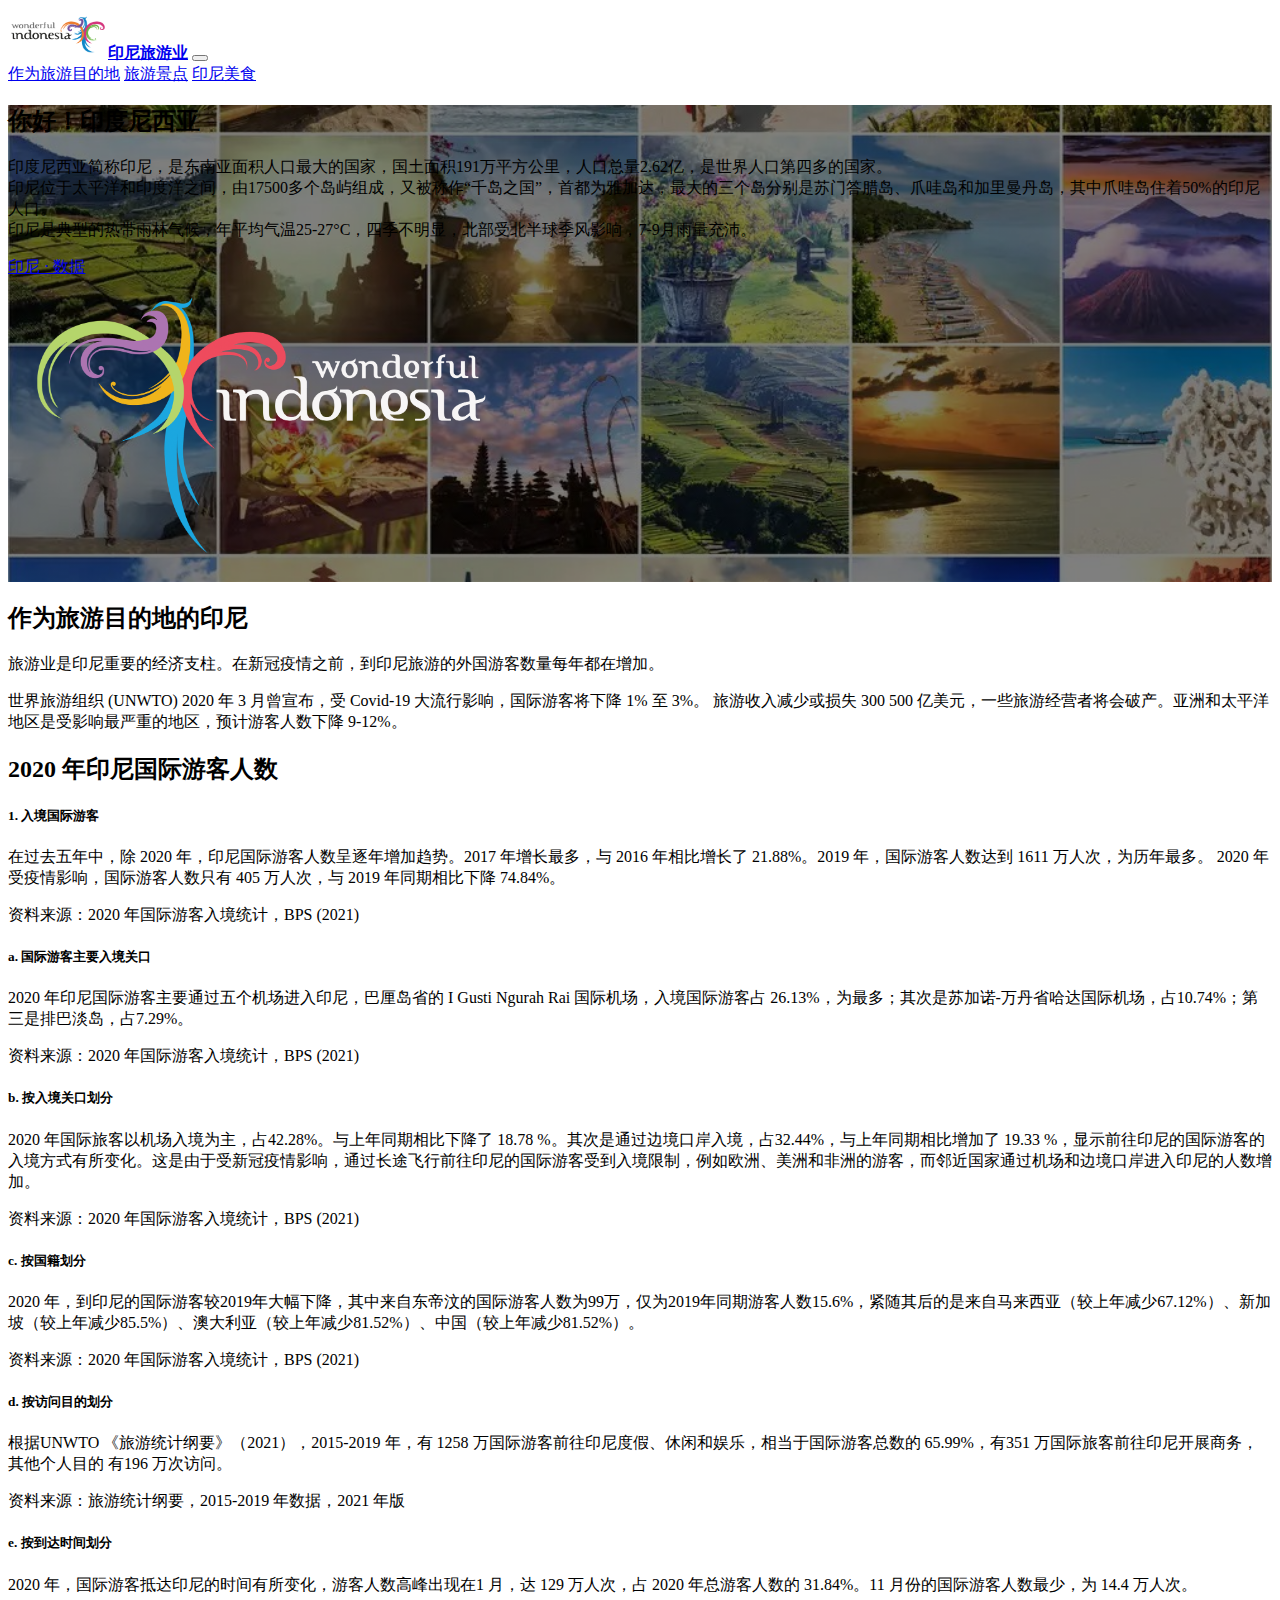
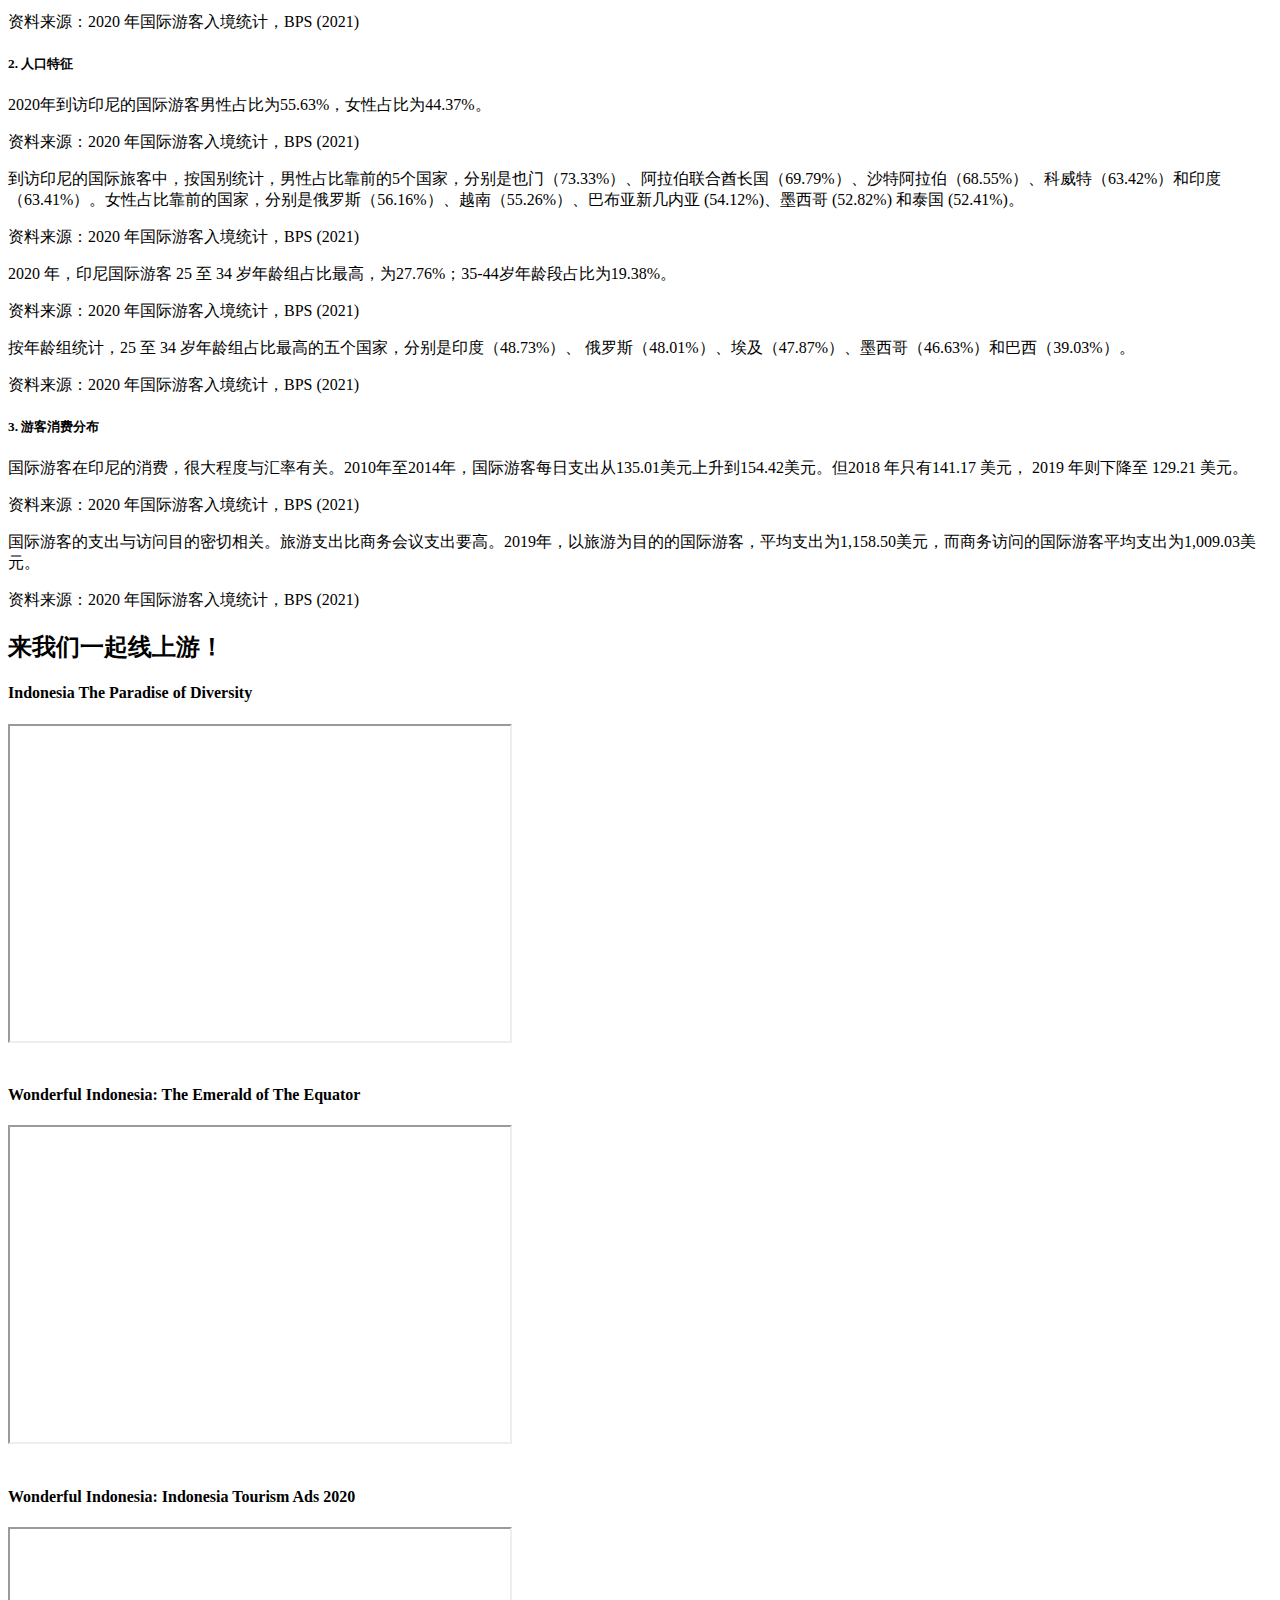
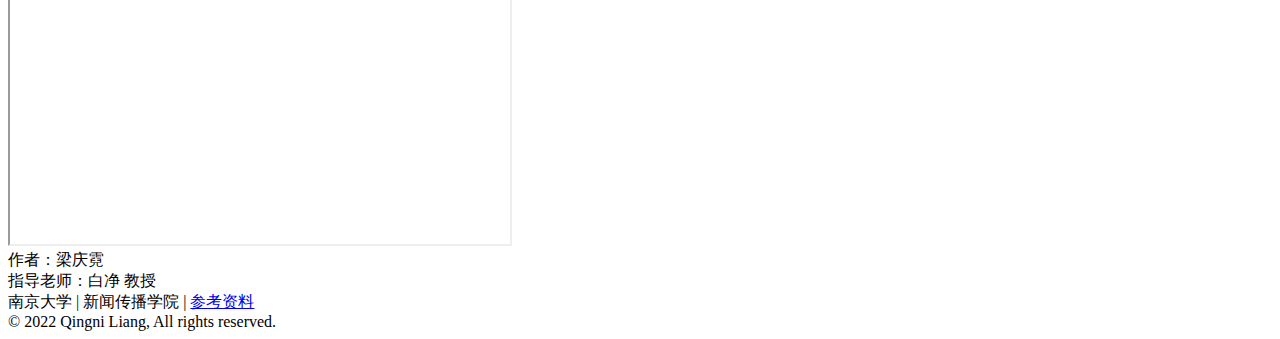
<file: index.html>
<!DOCTYPE html>
<html lang="en">
  <head>
    <!-- Required meta tags -->
    <meta charset="utf-8" />
    <meta name="viewport" content="width=device-width, initial-scale=1" />

    <!-- Bootstrap CSS -->
    <link
      href="https://cdn.jsdelivr.net/npm/bootstrap@5.1.3/dist/css/bootstrap.min.css"
      rel="stylesheet"
      integrity="sha384-1BmE4kWBq78iYhFldvKuhfTAU6auU8tT94WrHftjDbrCEXSU1oBoqyl2QvZ6jIW3"
      crossorigin="anonymous"
    />
    <!-- <link rel="stylesheet" href="./assets/css/styles.css" /> -->
    <!-- Bootstrap Icons -->
    <link
      rel="stylesheet"
      href="https://cdn.jsdelivr.net/npm/bootstrap-icons@1.8.1/font/bootstrap-icons.css"
    />
    <link rel="stylesheet" href="./assets/css/styles.css" />

    <title>欢迎光临，印度尼西亚！</title>
  </head>
  <body
    data-bs-spy="scroll"
    data-bs-target="#navbar-example2"
    data-bs-offset="1"
    class="scrollspy-example"
  >
    <nav
      class="navbar navbar-expand-lg navbar-dark fixed-top bg-primary shadow">
      <div class="container">
        <img width="100px" height="50px" src="./assets/img/Wonderfull Indonesia Logo.png"><a class="navbar-brand" href="#"><b>印尼旅游业</b></a>
        <button
          class="navbar-toggler"
          type="button"
          data-bs-toggle="collapse"
          data-bs-target="#navbarNavAltMarkup"
          aria-controls="navbarNavAltMarkup"
          aria-expanded="false"
          aria-label="Toggle navigation"
        >
          <span class="navbar-toggler-icon"></span>
        </button>
        <div class="collapse navbar-collapse" id="navbarNavAltMarkup">
          <div class="navbar-nav ms-auto">
            <a class="nav-link active" aria-current="page" href="./index.html"
            >作为旅游目的地</a
          >
            <a class="nav-link" href="./index1.html">旅游景点</a>
            <a class="nav-link" href="./index2.html">印尼美食</a>
          </div>
        </div>
      </div>
    </nav> 

    <section class="jumbotron ">
      <div class="container h-100 py-5 d-flex">
        <div class="row mt-5 d-flex align-items-center">
          <div class="col">
<h2 class="text-light">你好！印度尼西亚</h2>
<p class="text-light lead">印度尼西亚简称印尼，是东南亚面积人口最大的国家，国土面积191万平方公里，人口总量2.62亿，是世界人口第四多的国家。<br/>
印尼位于太平洋和印度洋之间，由17500多个岛屿组成，又被称作“千岛之国”，首都为雅加达，最大的三个岛分别是苏门答腊岛、爪哇岛和加里曼丹岛，其中爪哇岛住着50%的印尼人口。<br/>
印尼是典型的热带雨林气候，年平均气温25-27°C，四季不明显，北部受北半球季风影响，7-9月雨量充沛。
            </p>
            <a href="#portofolio" class="btn btn-success">印尼 · 数据</a>
          </div>
          <div class="col d-none d-lg-flex justify-content-center">
              <img width="500px" height="300px" src="./assets/img/png-clipart-wonderful-indonesia-illustration-yogyakarta-bali-logo-tourism-in-indonesia-indonesia-text-heart.png" >
          </div>
        </div>
      </div>
    </section>
    
    <section id="portofolio" class="py-5">
      <div class="container py-5">
        <h2 class="text-center mb-5">作为旅游目的地的印尼</h2>
        <p> 旅游业是印尼重要的经济支柱。在新冠疫情之前，到印尼旅游的外国游客数量每年都在增加。 </p>
        <div class="flourish-embed flourish-bar-chart-race" data-src="visualisation/10290456"><script src="https://public.flourish.studio/resources/embed.js"></script></div>
        <p>世界旅游组织 (UNWTO) 2020 年 3 月曾宣布，受 Covid-19 大流行影响，国际游客将下降 1% 至 3%。 旅游收入减少或损失 300  500 亿美元，一些旅游经营者将会破产。亚洲和太平洋地区是受影响最严重的地区，预计游客人数下降 9-12%。 </p>
          <div class="col">
            <div class="card h-100">
              <div class="card-body">
<h2 class="text-center mb-4"> 2020 年印尼国际游客人数</h2>
                <h5 class="card-title">1. 入境国际游客</h5>
                <p> 在过去五年中，除 2020 年，印尼国际游客人数呈逐年增加趋势。2017 年增长最多，与 2016 年相比增长了 21.88%。2019 年，国际游客人数达到 1611 万人次，为历年最多。 2020 年受疫情影响，国际游客人数只有 405 万人次，与 2019 年同期相比下降 74.84%。</p>
                <div class="flourish-embed flourish-chart" data-src="visualisation/10276529"><script src="https://public.flourish.studio/resources/embed.js"></script></div>
<p>资料来源：2020 年国际游客入境统计，BPS (2021)</p>
<h5 class="card-title">a. 国际游客主要入境关口</h5>
<p> 2020 年印尼国际游客主要通过五个机场进入印尼，巴厘岛省的 I Gusti Ngurah Rai 国际机场，入境国际游客占 26.13%，为最多；其次是苏加诺-万丹省哈达国际机场，占10.74%；第三是排巴淡岛，占7.29%。</p>
<div class="flourish-embed flourish-chart" data-src="visualisation/10276763"><script src="https://public.flourish.studio/resources/embed.js"></script></div>
<p>资料来源：2020 年国际游客入境统计，BPS (2021)</p>
<h5 class="card-title">b. 按入境关口划分</h5>
<p>2020 年国际旅客以机场入境为主，占42.28%。与上年同期相比下降了 18.78 %。其次是通过边境口岸入境，占32.44%，与上年同期相比增加了 19.33 %，显示前往印尼的国际游客的入境方式有所变化。这是由于受新冠疫情影响，通过长途飞行前往印尼的国际游客受到入境限制，例如欧洲、美洲和非洲的游客，而邻近国家通过机场和边境口岸进入印尼的人数增加。</p>
<div class="flourish-embed flourish-chart" data-src="visualisation/10276968"><script src="https://public.flourish.studio/resources/embed.js"></script></div>
<p>资料来源：2020 年国际游客入境统计，BPS (2021)</p>
<h5 class="card-title">c. 按国籍划分</h5>
<p> 2020 年，到印尼的国际游客较2019年大幅下降，其中来自东帝汶的国际游客人数为99万，仅为2019年同期游客人数15.6%，紧随其后的是来自马来西亚（较上年减少67.12%）、新加坡（较上年减少85.5%）、澳大利亚（较上年减少81.52%）、中国（较上年减少81.52%）。</p>
<div class="flourish-embed flourish-chart" data-src="visualisation/10277139"><script src="https://public.flourish.studio/resources/embed.js"></script></div>
<p>资料来源：2020 年国际游客入境统计，BPS (2021)</p>
<h5 class="card-title">d. 按访问目的划分 </h5>
<p>根据UNWTO 《旅游统计纲要》（2021），2015-2019 年，有 1258 万国际游客前往印尼度假、休闲和娱乐，相当于国际游客总数的 65.99%，有351 万国际旅客前往印尼开展商务，其他个人目的 有196 万次访问。</p>
<div class="flourish-embed flourish-chart" data-src="visualisation/10487244"><script src="https://public.flourish.studio/resources/embed.js"></script></div>
<p>资料来源：旅游统计纲要，2015-2019 年数据，2021 年版</p>
<h5 class="card-title">e. 按到达时间划分</h5>
<p>2020 年，国际游客抵达印尼的时间有所变化，游客人数高峰出现在1 月，达 129 万人次，占 2020 年总游客人数的 31.84%。11 月份的国际游客人数最少，为 14.4 万人次。</p>
<div class="flourish-embed flourish-chart" data-src="visualisation/10277250"><script src="https://public.flourish.studio/resources/embed.js"></script></div>
<p>资料来源：2020 年国际游客入境统计，BPS (2021)</p>
              </div>
            </div>
          </div>
          <div class="col">
            <div class="card h-100">
              <div class="card-body">
                <h5 class="card-title"> 2. 人口特征 </h5>
                <p> 2020年到访印尼的国际游客男性占比为55.63%，女性占比为44.37%。</p>
<div class="flourish-embed flourish-chart" data-src="visualisation/10277282"><script src="https://public.flourish.studio/resources/embed.js"></script></div>
<p>资料来源：2020 年国际游客入境统计，BPS (2021)</p>
<p>到访印尼的国际旅客中，按国别统计，男性占比靠前的5个国家，分别是也门（73.33%）、阿拉伯联合酋长国（69.79%）、沙特阿拉伯（68.55%）、科威特（63.42%）和印度（63.41%）。女性占比靠前的国家，分别是俄罗斯（56.16%）、越南（55.26%）、巴布亚新几内亚 (54.12%)、墨西哥 (52.82%) 和泰国 (52.41%)。
</p>
<div class="flourish-embed flourish-chart" data-src="visualisation/10277335"><script src="https://public.flourish.studio/resources/embed.js"></script></div>
<p>资料来源：2020 年国际游客入境统计，BPS (2021)</p>
<p>2020 年，印尼国际游客 25 至 34 岁年龄组占比最高，为27.76%；35-44岁年龄段占比为19.38%。 </p>
<div class="flourish-embed flourish-chart" data-src="visualisation/10277373"><script src="https://public.flourish.studio/resources/embed.js"></script></div>
<p>资料来源：2020 年国际游客入境统计，BPS (2021)</p>
<p>按年龄组统计，25 至 34 岁年龄组占比最高的五个国家，分别是印度（48.73%）、 俄罗斯（48.01%）、埃及（47.87%）、墨西哥（46.63%）和巴西（39.03%）。</p>
<div class="flourish-embed flourish-chart" data-src="visualisation/10277440"><script src="https://public.flourish.studio/resources/embed.js"></script></div>
<p>资料来源：2020 年国际游客入境统计，BPS (2021)</p>
              </div>
            </div>
          </div>
          <div class="col">
            <div class="card h-100">
              <div class="card-body">
                 <h5 class="card-title"> 3. 游客消费分布</h5>
                <p>国际游客在印尼的消费，很大程度与汇率有关。2010年至2014年，国际游客每日支出从135.01美元上升到154.42美元。但2018 年只有141.17 美元， 2019 年则下降至 129.21 美元。
<div class="flourish-embed flourish-chart" data-src="visualisation/10277618"><script src="https://public.flourish.studio/resources/embed.js"></script></div>
<p>资料来源：2020 年国际游客入境统计，BPS (2021)</p>
<p>国际游客的支出与访问目的密切相关。旅游支出比商务会议支出要高。2019年，以旅游为目的的国际游客，平均支出为1,158.50美元，而商务访问的国际游客平均支出为1,009.03美元。</p>
<div class="flourish-embed flourish-chart" data-src="visualisation/10277670"><script src="https://public.flourish.studio/resources/embed.js"></script></div>
<p>资料来源：2020 年国际游客入境统计，BPS (2021)</p>
              <section><p>
              </div>
            </div>
          </div>
    </section>
    </p> 

    <section id="about" class="bg-primary py-5">
      <div class="container py-5 text-light">
        <h2 class="text-center mb-4"> 来我们一起线上游！ </h2>
        <div class="row">
          <div class="col text-center">
            <h4>Indonesia The Paradise of Diversity </h4>
            <iframe width="500" height="315"
              src="https://www.youtube.com/embed/GqqveQqcQUo?controls=0">
            </iframe>
           
          </div>
        </div>
        <div class="row">
          <div class="col text-center">
            <br/><h4>Wonderful Indonesia: The Emerald of The Equator </h4>
            <iframe width="500" height="315"
              src="https://www.youtube.com/embed/AZjJO74a_nk?controls=0">
            </iframe>

          </div>
        </div>
          <div class="row">
            <div class="col text-center">
              <h4><br/>Wonderful Indonesia: Indonesia Tourism Ads 2020</h4>
              <iframe width="500" height="315"
              src="https://www.youtube.com/embed/YoPMXojqDo4?controls=0">
            </iframe>

    </section>

    <div class="bg-primary text-light">
      <div class="container">
        <footer class="py-5">
          <!-- <div class="row">
            <div class="d-none d-md-block col-2">
              <h5>Section</h5>
              <ul class="nav flex-column">
                <li class="nav-item mb-2">
                  <a href="#" class="nav-link p-0 text-light">Home</a>
                </li>
                <li class="nav-item mb-2">
                  <a href="#portofolio" class="nav-link p-0 text-light"
                    >Portofolio</a
                  >
                </li>
                <li class="nav-item mb-2">
                  <a href="#about" class="nav-link p-0 text-light">About</a>
                </li>
                <li class="nav-item mb-2">
                  <a href="#contact" class="nav-link p-0 text-light"
                    >Contact Me</a
                  >
                </li>
              </ul>
            </div>

            <div class="d-none d-md-block col-2">
              <h5>Section</h5>
              <ul class="nav flex-column">
                <li class="nav-item mb-2">
                  <a href="#" class="nav-link p-0 text-light">Home</a>
                </li>
                <li class="nav-item mb-2">
                  <a href="#portofolio" class="nav-link p-0 text-light"
                    >Portofolio</a
                  >
                </li>
                <li class="nav-item mb-2">
                  <a href="#about" class="nav-link p-0 text-light">About</a>
                </li>
                <li class="nav-item mb-2">
                  <a href="#contact" class="nav-link p-0 text-light"
                    >Contact Me</a
                  >
                </li>
              </ul>
            </div>

            <div class="d-none d-sm-block col-sm-3 col-md-2">
              <h5>Section</h5>
              <ul class="nav flex-column">
                <li class="nav-item mb-2">
                  <a href="#" class="nav-link p-0 text-light">Home</a>
                </li>
                <li class="nav-item mb-2">
                  <a href="#portofolio" class="nav-link p-0 text-light"
                    >Portofolio</a
                  >
                </li>
                <li class="nav-item mb-2">
                  <a href="#about" class="nav-link p-0 text-light">About</a>
                </li>
                <li class="nav-item mb-2">
                  <a href="#contact" class="nav-link p-0 text-light"
                    >Contact Me</a
                  >
                </li>
              </ul>
            </div>

            <div class="col-12 col-sm-7 col-md-4 offset-sm-2 offset-md-1">
              <form>
                <h5>Subscribe to our newsletter</h5>
                <p>Monthly digest of whats new and exciting from us.</p>
                <div class="d-flex w-100 gap-2">
                  <label for="newsletter1" class="visually-hidden"
                    >Email address</label
                  >
                  <input
                    id="newsletter1"
                    type="text"
                    class="form-control"
                    placeholder="Email address"
                  />
                  <button class="btn btn-outline-light" type="button">
                    Subscribe
                  </button>
                </div>
              </form>
            </div>
          </div> -->

          <div class="py-4 my-4  text-center">
            
            <div>作者：梁庆霓</div>
            <div>指导老师：白净 教授</div>
<div>南京大学 | 新闻传播学院 | <a href="./daftarpustaka.html" class="text-white" target="_blank">参考资料</a><br></div>
            <div>© 2022 Qingni Liang, All rights reserved.</div>
          
            <!-- <ul class="list-unstyled d-flex">
              <li class="ms-3">
                <a class="text-light" href="#"
                  ><i class="bi bi-instagram"></i>
                </a>
              </li>
              <li class="ms-3">
                <a class="link-light" href="#"
                  ><i class="bi bi-twitter"></i>
                </a>
              </li>
              <li class="ms-3">
                <a class="link-light" href="#"
                  ><i class="bi bi-facebook"></i>
                </a>
              </li>
            </ul> -->
          </div>
        </footer>
      </div>
    </div>
  </body>
</html>
</file>
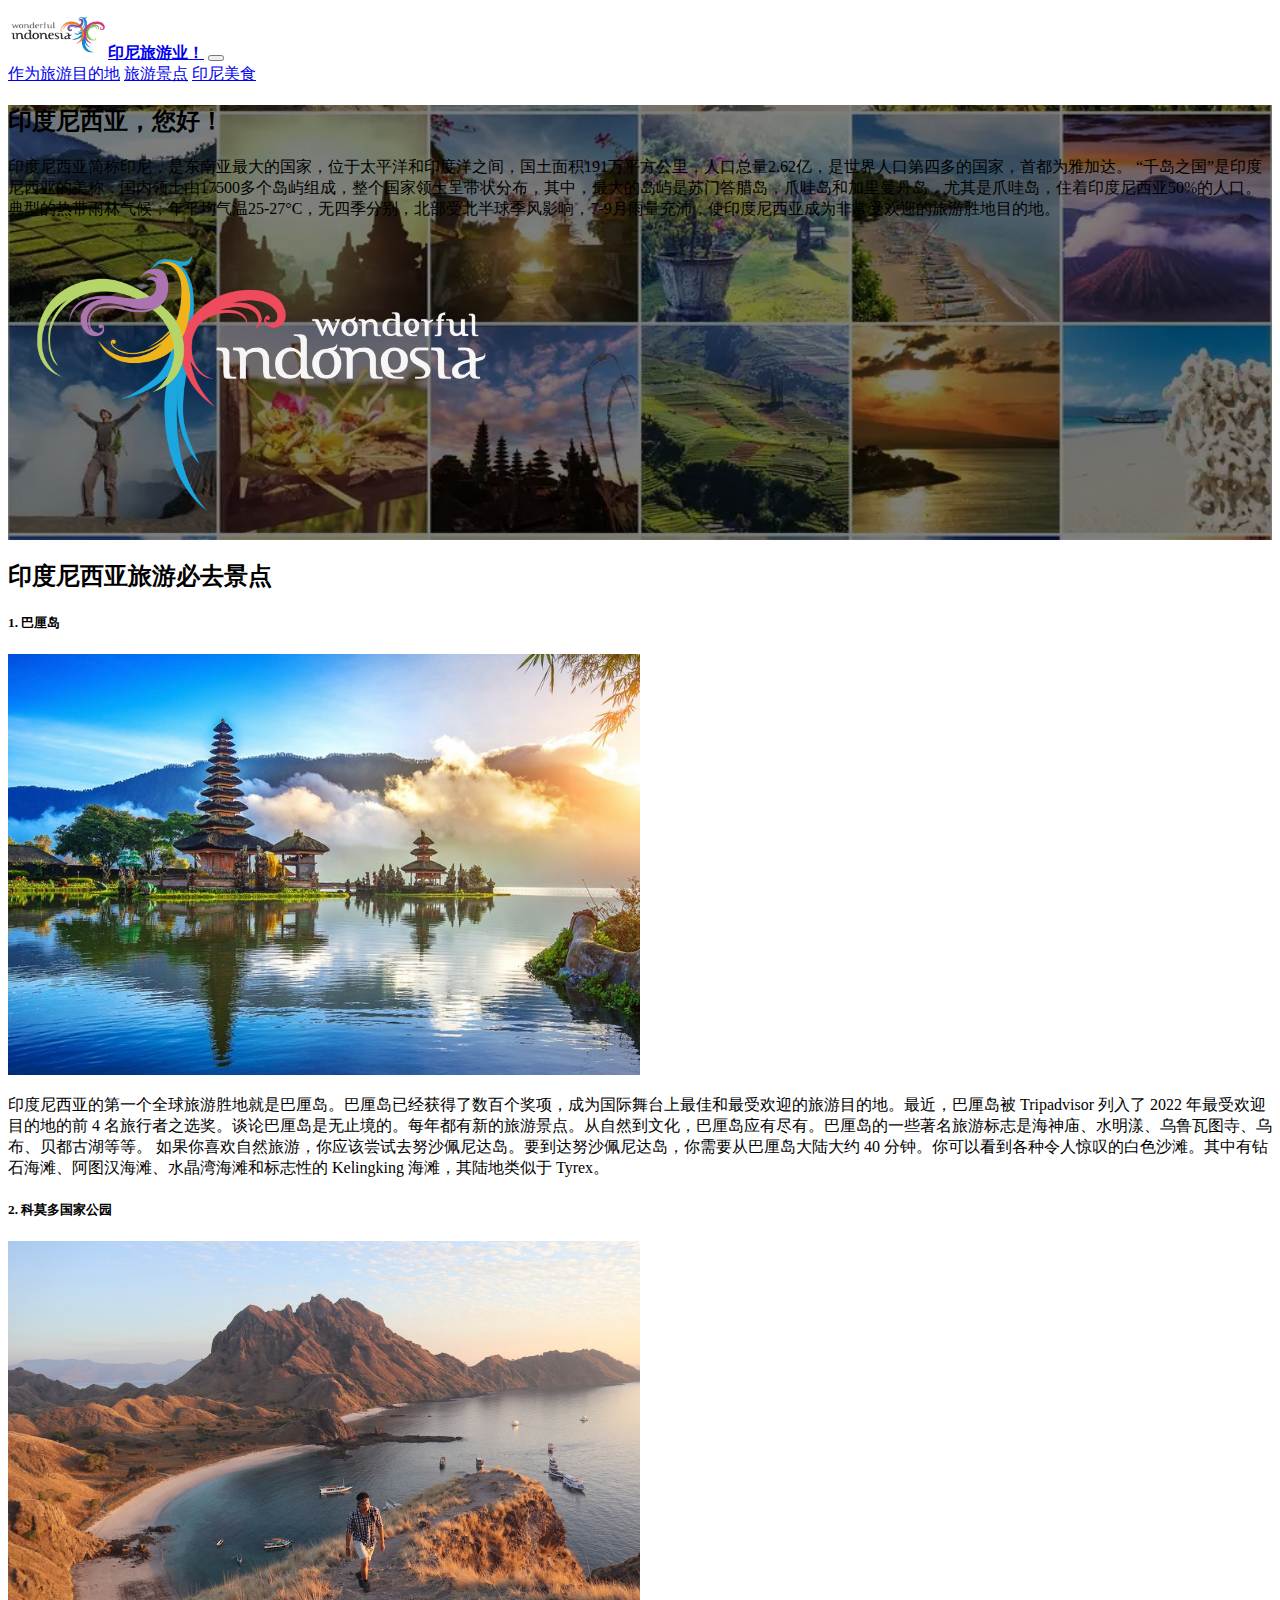
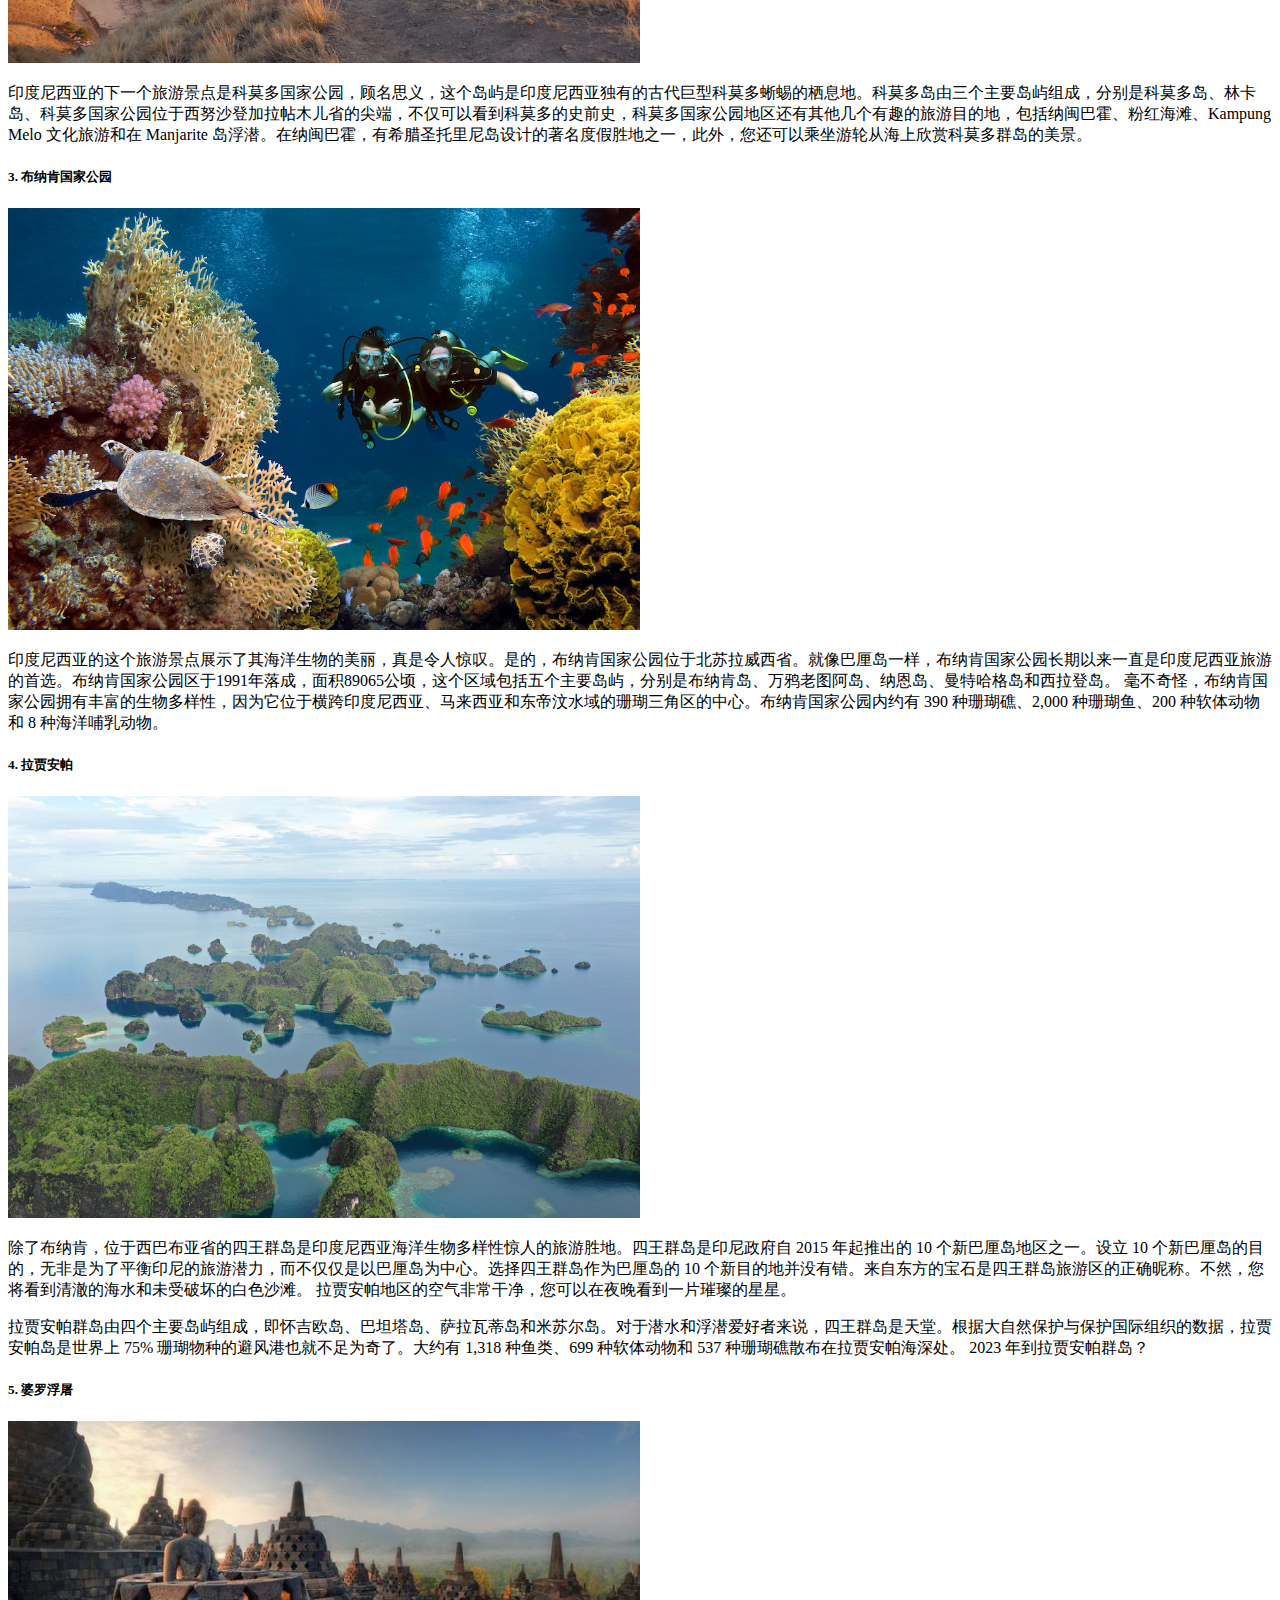
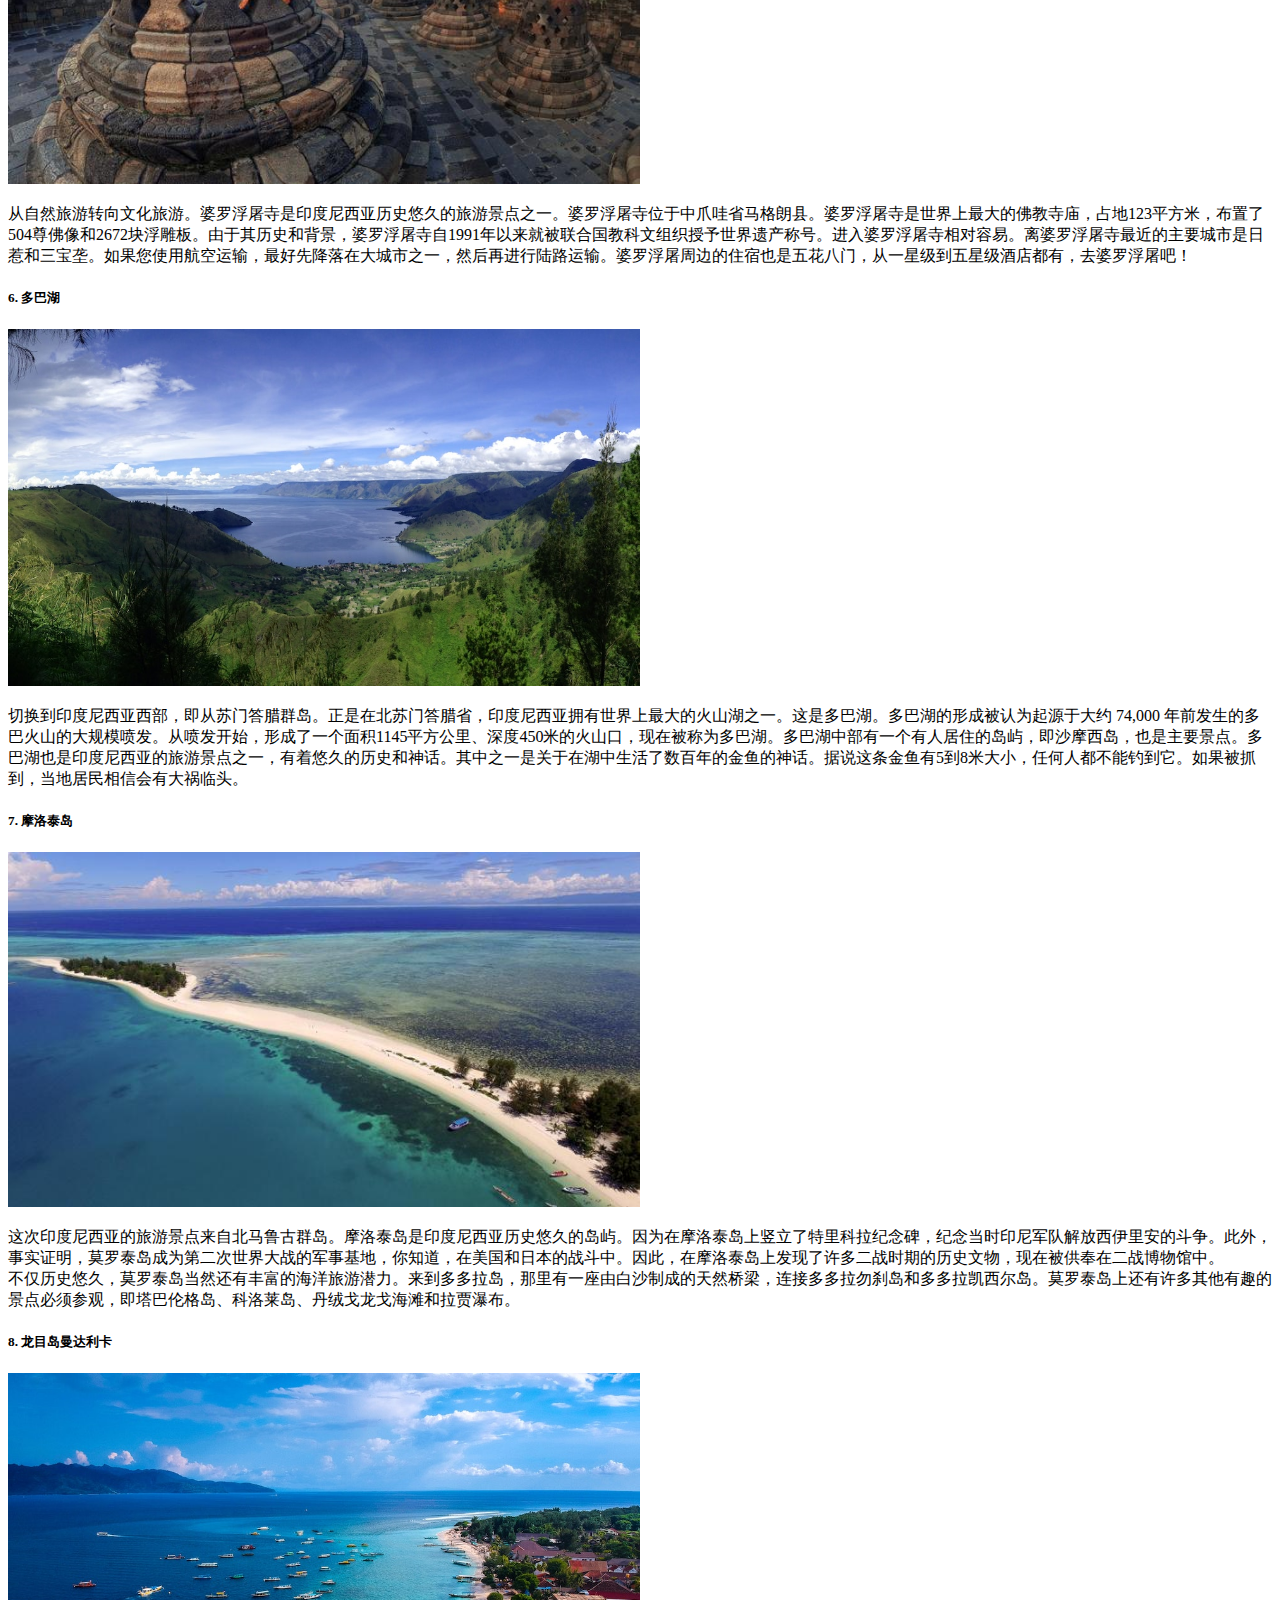
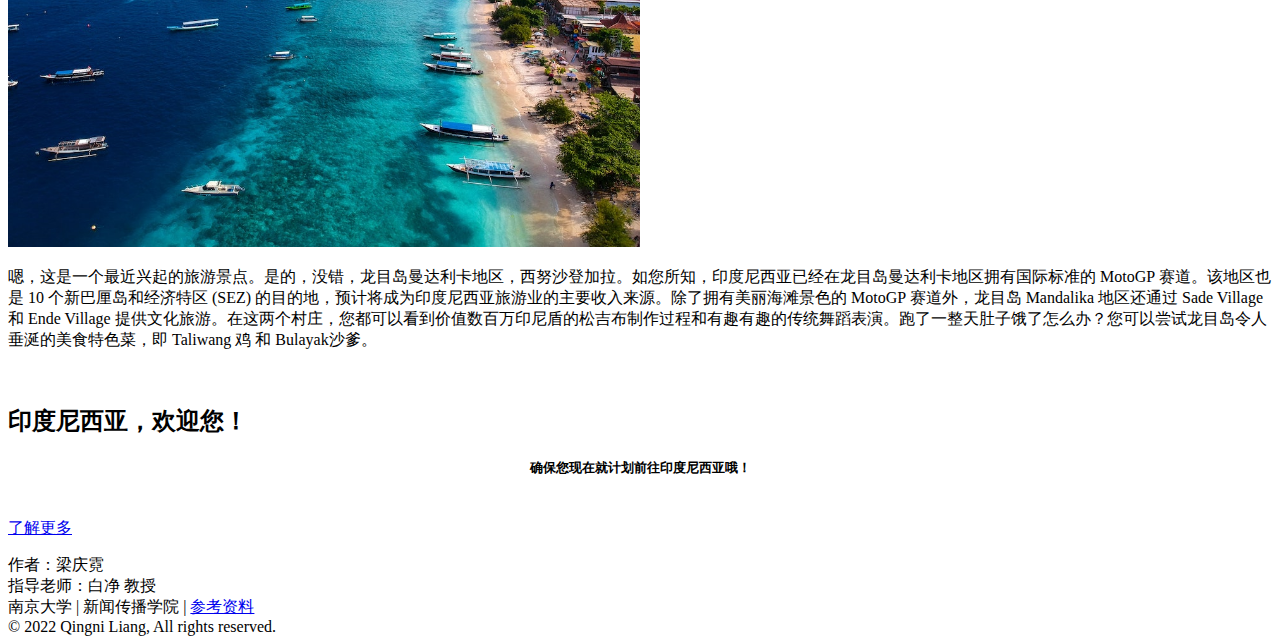
<file: index1.html>
<!DOCTYPE html>
<html lang="en">
  <head>
    <!-- Required meta tags -->
    <meta charset="utf-8" />
    <meta name="viewport" content="width=device-width, initial-scale=1" />

    <!-- Bootstrap CSS -->
    <link
      href="https://cdn.jsdelivr.net/npm/bootstrap@5.1.3/dist/css/bootstrap.min.css"
      rel="stylesheet"
      integrity="sha384-1BmE4kWBq78iYhFldvKuhfTAU6auU8tT94WrHftjDbrCEXSU1oBoqyl2QvZ6jIW3"
      crossorigin="anonymous"
    />
    <!-- <link rel="stylesheet" href="./assets/css/styles.css" /> -->
    <!-- Bootstrap Icons -->
    <link
      rel="stylesheet"
      href="https://cdn.jsdelivr.net/npm/bootstrap-icons@1.8.1/font/bootstrap-icons.css"
    />
    <link rel="stylesheet" href="./assets/css/styles.css" />

    <title>欢迎光临，印度尼西亚！</title>
  </head>
  <body
    data-bs-spy="scroll"
    data-bs-target="#navbar-example2"
    data-bs-offset="1"
    class="scrollspy-example"
  >
    <nav
      class="navbar navbar-expand-lg navbar-dark fixed-top bg-primary shadow">
      <div class="container">
        <img width="100px" height="50px" src="./assets/img/Wonderfull Indonesia Logo.png"><a class="navbar-brand" href="#"><b>印尼旅游业！</b></a>
        <button
          class="navbar-toggler"
          type="button"
          data-bs-toggle="collapse"
          data-bs-target="#navbarNavAltMarkup"
          aria-controls="navbarNavAltMarkup"
          aria-expanded="false"
          aria-label="Toggle navigation"
        >
          <span class="navbar-toggler-icon"></span>
        </button>
        <div class="collapse navbar-collapse" id="navbarNavAltMarkup">
          <div class="navbar-nav ms-auto">
            <a class="nav-link active" aria-current="page" href="./index.html"
              >作为旅游目的地</a
            >
           
            <a class="nav-link" href="./index1.html">旅游景点</a>
            <a class="nav-link" href="./index2.html">印尼美食</a>
          </div>
        </div>
      </div>
    </nav> 

    <section class="jumbotron ">
      <div class="container h-100 py-5 d-flex">
        <div class="row mt-5 d-flex align-items-center">
          <div class="col">
<h2 class="text-light">印度尼西亚，您好！</h2>
<p class="text-light lead">
印度尼西亚简称印尼，是东南亚最大的国家，位于太平洋和印度洋之间，国土面积191万平方公里，人口总量2.62亿，是世界人口第四多的国家，首都为雅加达。
“千岛之国”是印度尼西亚的美称，国内领土由17500多个岛屿组成，整个国家领土呈带状分布，其中，最大的岛屿是苏门答腊岛，爪哇岛和加里曼丹岛，尤其是爪哇岛，住着印度尼西亚50%的人口。
典型的热带雨林气候，年平均气温25-27°C，无四季分别，北部受北半球季风影响，7-9月雨量充沛，使印度尼西亚成为非常受欢迎的旅游胜地目的地。
            </p>
          </div>
          <div class="col d-none d-lg-flex justify-content-center">
              <img width="500px" height="300px" src="./assets/img/png-clipart-wonderful-indonesia-illustration-yogyakarta-bali-logo-tourism-in-indonesia-indonesia-text-heart.png" >
          </div>
        </div>
      </div>
    </section>
    
    <section id="portofolio" class="py-5">
      <div class="container py-5">
          <h2 class="text-center mb-4">印度尼西亚旅游必去景点</h2>
          <div class="col">
            <div class="card h-100">
              <div class="card-body">
                <h5 class="card-title"> 1. 巴厘岛 </h5>
                <img width="50%" src="./assets/img/1.jpg">
                <p>
                    印度尼西亚的第一个全球旅游胜地就是巴厘岛。巴厘岛已经获得了数百个奖项，成为国际舞台上最佳和最受欢迎的旅游目的地。最近，巴厘岛被 Tripadvisor 列入了 2022 年最受欢迎目的地的前 4 名旅行者之选奖。谈论巴厘岛是无止境的。每年都有新的旅游景点。从自然到文化，巴厘岛应有尽有。巴厘岛的一些著名旅游标志是海神庙、水明漾、乌鲁瓦图寺、乌布、贝都古湖等等。
                    如果你喜欢自然旅游，你应该尝试去努沙佩尼达岛。要到达努沙佩尼达岛，你需要从巴厘岛大陆大约 40 分钟。你可以看到各种令人惊叹的白色沙滩。其中有钻石海滩、阿图汉海滩、水晶湾海滩和标志性的 Kelingking 海滩，其陆地类似于 Tyrex。
                </p> 
              </div>
            </div>
          <div class="col">
            <div class="card h-100">
              <div class="card-body">
                <h5 class="card-title"> 2. 科莫多国家公园 </h5>
                <img width="50%" src="./assets/img/2.jpg"><br/>
                <p>
印度尼西亚的下一个旅游景点是科莫多国家公园，顾名思义，这个岛屿是印度尼西亚独有的古代巨型科莫多蜥蜴的栖息地。科莫多岛由三个主要岛屿组成，分别是科莫多岛、林卡岛、科莫多国家公园位于西努沙登加拉帖木儿省的尖端，不仅可以看到科莫多的史前史，科莫多国家公园地区还有其他几个有趣的旅游目的地，包括纳闽巴霍、粉红海滩、Kampung Melo 文化旅游和在 Manjarite 岛浮潜。在纳闽巴霍，有希腊圣托里尼岛设计的著名度假胜地之一，此外，您还可以乘坐游轮从海上欣赏科莫多群岛的美景。 </p>
                        </div>
            </div>
            <div class="col">
            <div class="card h-100">
              <div class="card-body">
                <h5 class="card-title">3. 布纳肯国家公园</h5>
                <img width="50%" src="./assets/img/3.jpg">
                <p>
印度尼西亚的这个旅游景点展示了其海洋生物的美丽，真是令人惊叹。是的，布纳肯国家公园位于北苏拉威西省。就像巴厘岛一样，布纳肯国家公园长期以来一直是印度尼西亚旅游的首选。布纳肯国家公园区于1991年落成，面积89065公顷，这个区域包括五个主要岛屿，分别是布纳肯岛、万鸦老图阿岛、纳恩岛、曼特哈格岛和西拉登岛。
毫不奇怪，布纳肯国家公园拥有丰富的生物多样性，因为它位于横跨印度尼西亚、马来西亚和东帝汶水域的珊瑚三角区的中心。布纳肯国家公园内约有 390 种珊瑚礁、2,000 种珊瑚鱼、200 种软体动物和 8 种海洋哺乳动物。
 </p>
</div>
            </div>
            <div class="col">
            <div class="card h-100">
              <div class="card-body">
                <h5 class="card-title">4. 拉贾安帕</h5>
                <img width="50%" src="./assets/img/4.jpg">
                <p>除了布纳肯，位于西巴布亚省的四王群岛是印度尼西亚海洋生物多样性惊人的旅游胜地。四王群岛是印尼政府自 2015 年起推出的 10 个新巴厘岛地区之一。设立 10 个新巴厘岛的目的，无非是为了平衡印尼的旅游潜力，而不仅仅是以巴厘岛为中心。选择四王群岛作为巴厘岛的 10 个新目的地并没有错。来自东方的宝石是四王群岛旅游区的正确昵称。不然，您将看到清澈的海水和未受破坏的白色沙滩。 拉贾安帕地区的空气非常干净，您可以在夜晚看到一片璀璨的星星。
<p> 拉贾安帕群岛由四个主要岛屿组成，即怀吉欧岛、巴坦塔岛、萨拉瓦蒂岛和米苏尔岛。对于潜水和浮潜爱好者来说，四王群岛是天堂。根据大自然保护与保护国际组织的数据，拉贾安帕岛是世界上 75% 珊瑚物种的避风港也就不足为奇了。大约有 1,318 种鱼类、699 种软体动物和 537 种珊瑚礁散布在拉贾安帕海深处。 2023 年到拉贾安帕群岛？</p>
</div>
            </div>
            <div class="col">
            <div class="card h-100">
              <div class="card-body">
                <h5 class="card-title">5. 婆罗浮屠</h5>
                <img width="50%" src="./assets/img/5.jpg">
                <p>从自然旅游转向文化旅游。婆罗浮屠寺是印度尼西亚历史悠久的旅游景点之一。婆罗浮屠寺位于中爪哇省马格朗县。婆罗浮屠寺是世界上最大的佛教寺庙，占地123平方米，布置了504尊佛像和2672块浮雕板。由于其历史和背景，婆罗浮屠寺自1991年以来就被联合国教科文组织授予世界遗产称号。进入婆罗浮屠寺相对容易。离婆罗浮屠寺最近的主要城市是日惹和三宝垄。如果您使用航空运输，最好先降落在大城市之一，然后再进行陆路运输。婆罗浮屠周边的住宿也是五花八门，从一星级到五星级酒店都有，去婆罗浮屠吧！
</p>
</div>
            </div>
            <div class="col">
            <div class="card h-100">
              <div class="card-body">
                <h5 class="card-title">6. 多巴湖</h5>
                <img width="50%" src="./assets/img/6.jpg">
                <p>切换到印度尼西亚西部，即从苏门答腊群岛。正是在北苏门答腊省，印度尼西亚拥有世界上最大的火山湖之一。这是多巴湖。多巴湖的形成被认为起源于大约 74,000 年前发生的多巴火山的大规模喷发。从喷发开始，形成了一个面积1145平方公里、深度450米的火山口，现在被称为多巴湖。多巴湖中部有一个有人居住的岛屿，即沙摩西岛，也是主要景点。多巴湖也是印度尼西亚的旅游景点之一，有着悠久的历史和神话。其中之一是关于在湖中生活了数百年的金鱼的神话。据说这条金鱼有5到8米大小，任何人都不能钓到它。如果被抓到，当地居民相信会有大祸临头。</p>
</div>
            </div>
            <div class="col">
            <div class="card h-100">
              <div class="card-body">
                <h5 class="card-title">7. 摩洛泰岛</h5>
                <img width="50%" src="./assets/img/7.jpeg">
                <p>这次印度尼西亚的旅游景点来自北马鲁古群岛。摩洛泰岛是印度尼西亚历史悠久的岛屿。因为在摩洛泰岛上竖立了特里科拉纪念碑，纪念当时印尼军队解放西伊里安的斗争。此外，事实证明，莫罗泰岛成为第二次世界大战的军事基地，你知道，在美国和日本的战斗中。因此，在摩洛泰岛上发现了许多二战时期的历史文物，现在被供奉在二战博物馆中。<br/>
不仅历史悠久，莫罗泰岛当然还有丰富的海洋旅游潜力。来到多多拉岛，那里有一座由白沙制成的天然桥梁，连接多多拉勿刹岛和多多拉凯西尔岛。莫罗泰岛上还有许多其他有趣的景点必须参观，即塔巴伦格岛、科洛莱岛、丹绒戈龙戈海滩和拉贾瀑布。
</p>
</div>
            </div>
            <div class="col">
            <div class="card h-100">
              <div class="card-body">
                <h5 class="card-title">8. 龙目岛曼达利卡</h5>
                <img width="50%" src="./assets/img/8.jpg">
                <p>嗯，这是一个最近兴起的旅游景点。是的，没错，龙目岛曼达利卡地区，西努沙登加拉。如您所知，印度尼西亚已经在龙目岛曼达利卡地区拥有国际标准的 MotoGP 赛道。该地区也是 10 个新巴厘岛和经济特区 (SEZ) 的目的地，预计将成为印度尼西亚旅游业的主要收入来源。除了拥有美丽海滩景色的 MotoGP 赛道外，龙目岛 Mandalika 地区还通过 Sade Village 和 Ende Village 提供文化旅游。在这两个村庄，您都可以看到价值数百万印尼盾的松吉布制作过程和有趣有趣的传统舞蹈表演。跑了一整天肚子饿了怎么办？您可以尝试龙目岛令人垂涎的美食特色菜，即 Taliwang 鸡 和 Bulayak沙爹。</p>
</div>
</div>
</div><br/>
  <h2 class="text-center mb-4">印度尼西亚，欢迎您！</h2><center><h5> 确保您现在就计划前往印度尼西亚哦！
</h5></center><br/>
      <div class="container text-center">
        <a href="https://www.indonesia.travel/cn/zh-cn/home" class="btn btn-primary">了解更多</a>
    </section> 
</p>
    <div class="bg-primary text-light">
      <div class="container">
        <footer class="py-5">
          <div class="py-4 my-4  text-center">
            <div>作者：梁庆霓</div>
            <div>指导老师：白净 教授</div>
<div>南京大学 | 新闻传播学院 | <a href="./daftarpustaka.html" class="text-white" target="_blank">参考资料</a><br></div>
            <div>© 2022 Qingni Liang, All rights reserved.</div>
          
          
            <!-- <ul class="list-unstyled d-flex">
              <li class="ms-3">
                <a class="text-light" href="#"
                  ><i class="bi bi-instagram"></i>
                </a>
              </li>
              <li class="ms-3">
                <a class="link-light" href="#"
                  ><i class="bi bi-twitter"></i>
                </a>
              </li>
              <li class="ms-3">
                <a class="link-light" href="#"
                  ><i class="bi bi-facebook"></i>
                </a>
              </li>
            </ul> -->
          </div>
        </footer>
      </div>
    </div>
  </body>
</html>
</file>
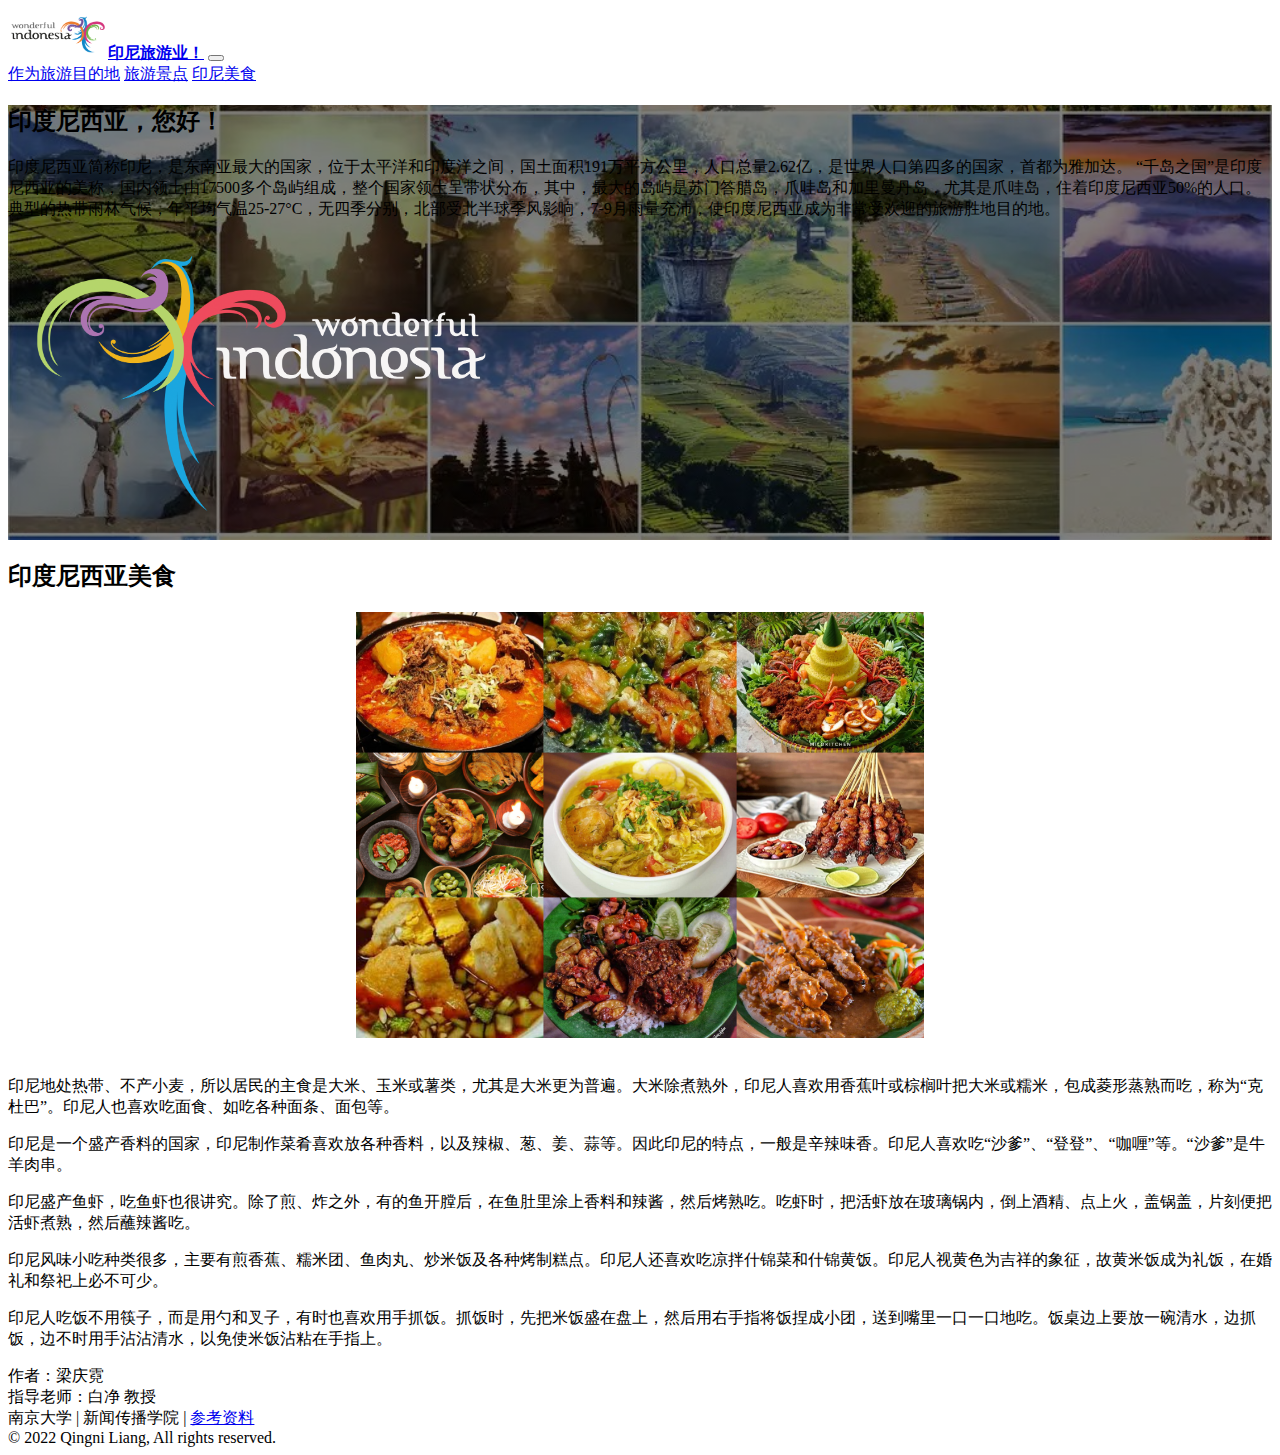
<file: index2.html>
<!DOCTYPE html>
<html lang="en">
  <head>
    <!-- Required meta tags -->
    <meta charset="utf-8" />
    <meta name="viewport" content="width=device-width, initial-scale=1" />

    <!-- Bootstrap CSS -->
    <link
      href="https://cdn.jsdelivr.net/npm/bootstrap@5.1.3/dist/css/bootstrap.min.css"
      rel="stylesheet"
      integrity="sha384-1BmE4kWBq78iYhFldvKuhfTAU6auU8tT94WrHftjDbrCEXSU1oBoqyl2QvZ6jIW3"
      crossorigin="anonymous"
    />
    <!-- <link rel="stylesheet" href="./assets/css/styles.css" /> -->
    <!-- Bootstrap Icons -->
    <link
      rel="stylesheet"
      href="https://cdn.jsdelivr.net/npm/bootstrap-icons@1.8.1/font/bootstrap-icons.css"
    />
    <link rel="stylesheet" href="./assets/css/styles.css" />

    <title>欢迎光临，印度尼西亚！</title>
  </head>
  <body
    data-bs-spy="scroll"
    data-bs-target="#navbar-example2"
    data-bs-offset="1"
    class="scrollspy-example"
  >
    <nav
      class="navbar navbar-expand-lg navbar-dark fixed-top bg-primary shadow">
      <div class="container">
        <img width="100px" height="50px" src="./assets/img/Wonderfull Indonesia Logo.png"><a class="navbar-brand" href="#"><b>印尼旅游业！</b></a>
        <button
          class="navbar-toggler"
          type="button"
          data-bs-toggle="collapse"
          data-bs-target="#navbarNavAltMarkup"
          aria-controls="navbarNavAltMarkup"
          aria-expanded="false"
          aria-label="Toggle navigation"
        >
          <span class="navbar-toggler-icon"></span>
        </button>
        <div class="collapse navbar-collapse" id="navbarNavAltMarkup">
          <div class="navbar-nav ms-auto">
            <a class="nav-link active" aria-current="page" href="./index.html"
              >作为旅游目的地</a
            >
           
            <a class="nav-link" href="./index1.html">旅游景点</a>
            <a class="nav-link" href="./index2.html">印尼美食</a>
          </div>
        </div>
      </div>
    </nav> 

    <section class="jumbotron ">
      <div class="container h-100 py-5 d-flex">
        <div class="row mt-5 d-flex align-items-center">
          <div class="col">
<h2 class="text-light">印度尼西亚，您好！</h2>
<p class="text-light lead">
印度尼西亚简称印尼，是东南亚最大的国家，位于太平洋和印度洋之间，国土面积191万平方公里，人口总量2.62亿，是世界人口第四多的国家，首都为雅加达。
“千岛之国”是印度尼西亚的美称，国内领土由17500多个岛屿组成，整个国家领土呈带状分布，其中，最大的岛屿是苏门答腊岛，爪哇岛和加里曼丹岛，尤其是爪哇岛，住着印度尼西亚50%的人口。
典型的热带雨林气候，年平均气温25-27°C，无四季分别，北部受北半球季风影响，7-9月雨量充沛，使印度尼西亚成为非常受欢迎的旅游胜地目的地。
            </p>
          </div>
          <div class="col d-none d-lg-flex justify-content-center">
              <img width="500px" height="300px" src="./assets/img/png-clipart-wonderful-indonesia-illustration-yogyakarta-bali-logo-tourism-in-indonesia-indonesia-text-heart.png" >
          </div>
        </div>
      </div>
    </section>
    
    <section id="portofolio" class="py-5">
      <div class="container py-5">
          <h2 class="text-center mb-4">印度尼西亚美食</h2>
          <div class="col">
            <div class="card h-100">
              <div class="card-body">
                 <center> <img width="45%" src="./assets/img/collage.jpg"></center><br/>
                <p>印尼地处热带、不产小麦，所以居民的主食是大米、玉米或薯类，尤其是大米更为普遍。大米除煮熟外，印尼人喜欢用香蕉叶或棕榈叶把大米或糯米，包成菱形蒸熟而吃，称为“克杜巴”。印尼人也喜欢吃面食、如吃各种面条、面包等。</p>
<p>印尼是一个盛产香料的国家，印尼制作菜肴喜欢放各种香料，以及辣椒、葱、姜、蒜等。因此印尼的特点，一般是辛辣味香。印尼人喜欢吃“沙爹”、“登登”、“咖喱”等。“沙爹”是牛羊肉串。</p>
<p>印尼盛产鱼虾，吃鱼虾也很讲究。除了煎、炸之外，有的鱼开膛后，在鱼肚里涂上香料和辣酱，然后烤熟吃。吃虾时，把活虾放在玻璃锅内，倒上酒精、点上火，盖锅盖，片刻便把活虾煮熟，然后蘸辣酱吃。</p>
<p> 印尼风味小吃种类很多，主要有煎香蕉、糯米团、鱼肉丸、炒米饭及各种烤制糕点。印尼人还喜欢吃凉拌什锦菜和什锦黄饭。印尼人视黄色为吉祥的象征，故黄米饭成为礼饭，在婚礼和祭祀上必不可少。</p>
<p> 印尼人吃饭不用筷子，而是用勺和叉子，有时也喜欢用手抓饭。抓饭时，先把米饭盛在盘上，然后用右手指将饭捏成小团，送到嘴里一口一口地吃。饭桌边上要放一碗清水，边抓饭，边不时用手沾沾清水，以免使米饭沾粘在手指上。</p>
              </div>
            </div>
          </div>
        </div>
      </div>
    </section> 


    <div class="bg-primary text-light">
      <div class="container">
        <footer class="py-5">
          <!-- <div class="row">
            <div class="d-none d-md-block col-2">
              <h5>Section</h5>
              <ul class="nav flex-column">
                <li class="nav-item mb-2">
                  <a href="#" class="nav-link p-0 text-light">Home</a>
                </li>
                <li class="nav-item mb-2">
                  <a href="#portofolio" class="nav-link p-0 text-light"
                    >Portofolio</a
                  >
                </li>
                <li class="nav-item mb-2">
                  <a href="#about" class="nav-link p-0 text-light">About</a>
                </li>
                <li class="nav-item mb-2">
                  <a href="#contact" class="nav-link p-0 text-light"
                    >Contact Me</a
                  >
                </li>
              </ul>
            </div>

            <div class="d-none d-md-block col-2">
              <h5>Section</h5>
              <ul class="nav flex-column">
                <li class="nav-item mb-2">
                  <a href="#" class="nav-link p-0 text-light">Home</a>
                </li>
                <li class="nav-item mb-2">
                  <a href="#portofolio" class="nav-link p-0 text-light"
                    >Portofolio</a
                  >
                </li>
                <li class="nav-item mb-2">
                  <a href="#about" class="nav-link p-0 text-light">About</a>
                </li>
                <li class="nav-item mb-2">
                  <a href="#contact" class="nav-link p-0 text-light"
                    >Contact Me</a
                  >
                </li>
              </ul>
            </div>

            <div class="d-none d-sm-block col-sm-3 col-md-2">
              <h5>Section</h5>
              <ul class="nav flex-column">
                <li class="nav-item mb-2">
                  <a href="#" class="nav-link p-0 text-light">Home</a>
                </li>
                <li class="nav-item mb-2">
                  <a href="#portofolio" class="nav-link p-0 text-light"
                    >Portofolio</a
                  >
                </li>
                <li class="nav-item mb-2">
                  <a href="#about" class="nav-link p-0 text-light">About</a>
                </li>
                <li class="nav-item mb-2">
                  <a href="#contact" class="nav-link p-0 text-light"
                    >Contact Me</a
                  >
                </li>
              </ul>
            </div>

            <div class="col-12 col-sm-7 col-md-4 offset-sm-2 offset-md-1">
              <form>
                <h5>Subscribe to our newsletter</h5>
                <p>Monthly digest of whats new and exciting from us.</p>
                <div class="d-flex w-100 gap-2">
                  <label for="newsletter1" class="visually-hidden"
                    >Email address</label
                  >
                  <input
                    id="newsletter1"
                    type="text"
                    class="form-control"
                    placeholder="Email address"
                  />
                  <button class="btn btn-outline-light" type="button">
                    Subscribe
                  </button>
                </div>
              </form>
            </div>
          </div> -->

          <div class="py-4 my-4  text-center">
            
            
            <div>作者：梁庆霓</div>
            <div>指导老师：白净 教授</div>
<div>南京大学 | 新闻传播学院 | <a href="./daftarpustaka.html" class="text-white" target="_blank">参考资料</a><br></div>
            <div>© 2022 Qingni Liang, All rights reserved.</div>
          
          
            <!-- <ul class="list-unstyled d-flex">
              <li class="ms-3">
                <a class="text-light" href="#"
                  ><i class="bi bi-instagram"></i>
                </a>
              </li>
              <li class="ms-3">
                <a class="link-light" href="#"
                  ><i class="bi bi-twitter"></i>
                </a>
              </li>
              <li class="ms-3">
                <a class="link-light" href="#"
                  ><i class="bi bi-facebook"></i>
                </a>
              </li>
            </ul> -->
          </div>
        </footer>
      </div>
    </div>
  </body>
</html>
</file>
<file: assets/css/styles.css>
/* @import url("https://fonts.googleapis.com/css2?family=Poppins:wght@100;200;300;400;500;600;700;800;900&display=swap"); */
/* body {
  font-family: "Poppins", sans-serif;
} */
.jumbotron {
  height: 50%;
  background-image: linear-gradient(rgba(0, 0, 0, 0.5), rgba(0, 0, 0, 0.5)),
    url(../img/Background\ Utama.jpg);
  background-position: center;
  background-repeat: no-repeat;
  background-size: cover;
}
.jumbotron-img {
  width: 70%;
}
.carousel-img {
  width: 1vw;

  object-fit: cover;
}

.icon {
  display: inline-block;
  width: 70px;
  height: 70px;
  background-repeat: no-repeat;
  filter: brightness(0) invert(1);
}
.icon-food {
  background-image: url(../img/food-svgrepo-com.svg);
}
.icon-travel {
  background-image: url(../img/travel-svgrepo-com.svg);
}
.icon-fashion {
  background-image: url(../img/dress-fashion-svgrepo-com.svg);
}
.icon-sport {
  background-image: url(../img/sport-svgrepo-com.svg);
}

.prev-slide {
}

.category-caraousel {
  width: 100px;
  height: 100px;
}
</file>
